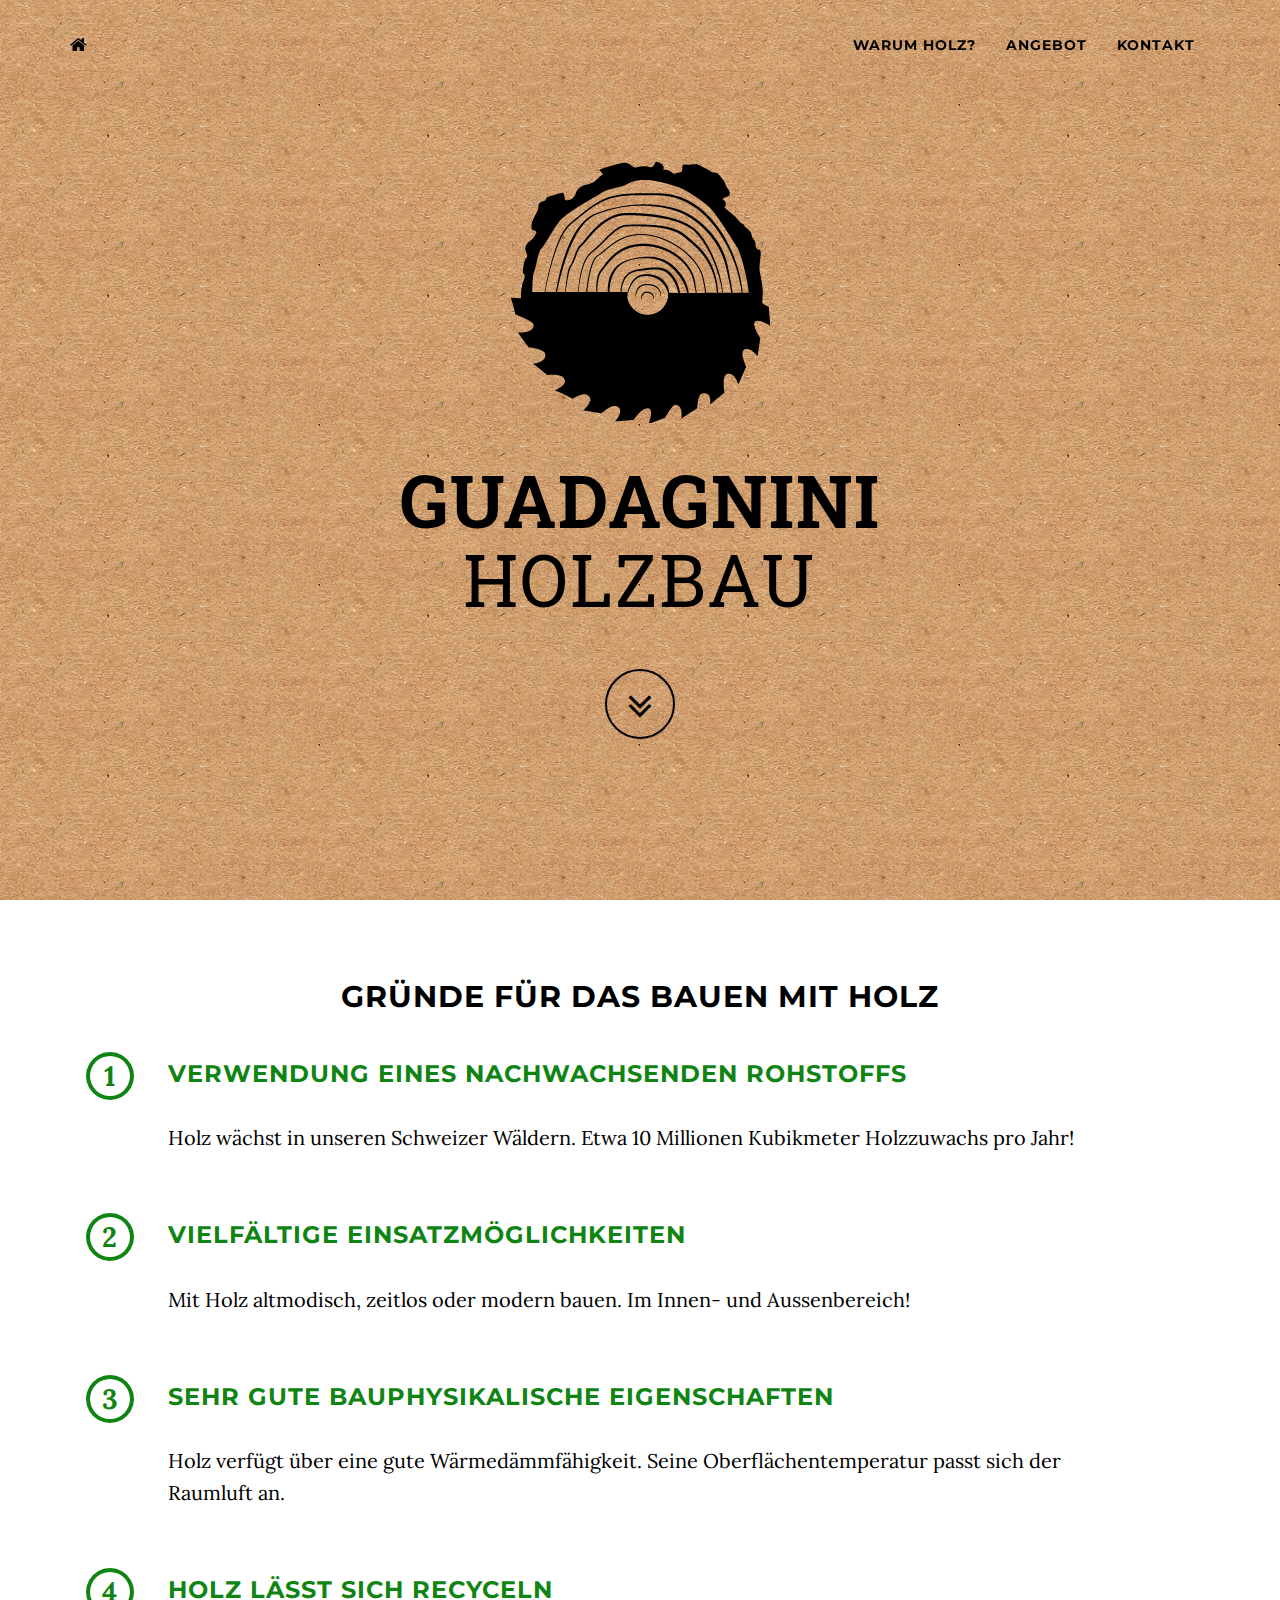
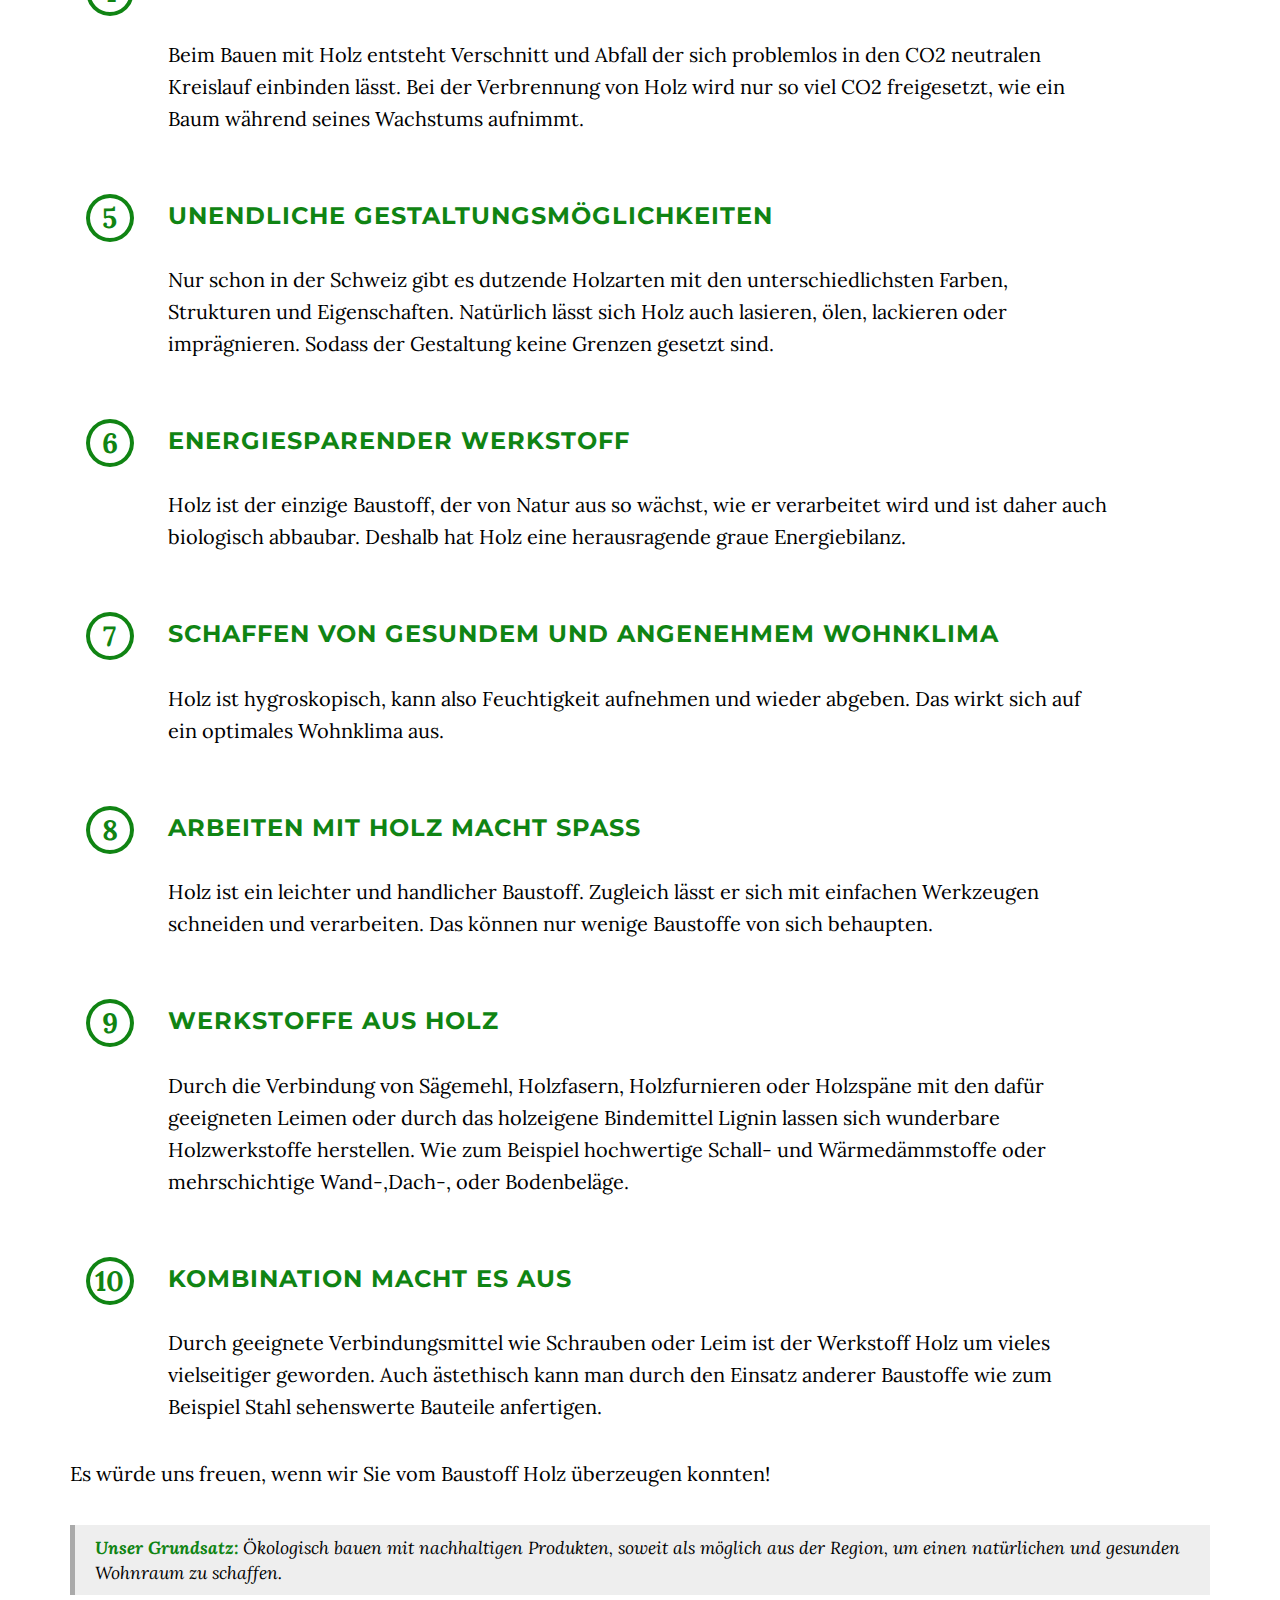
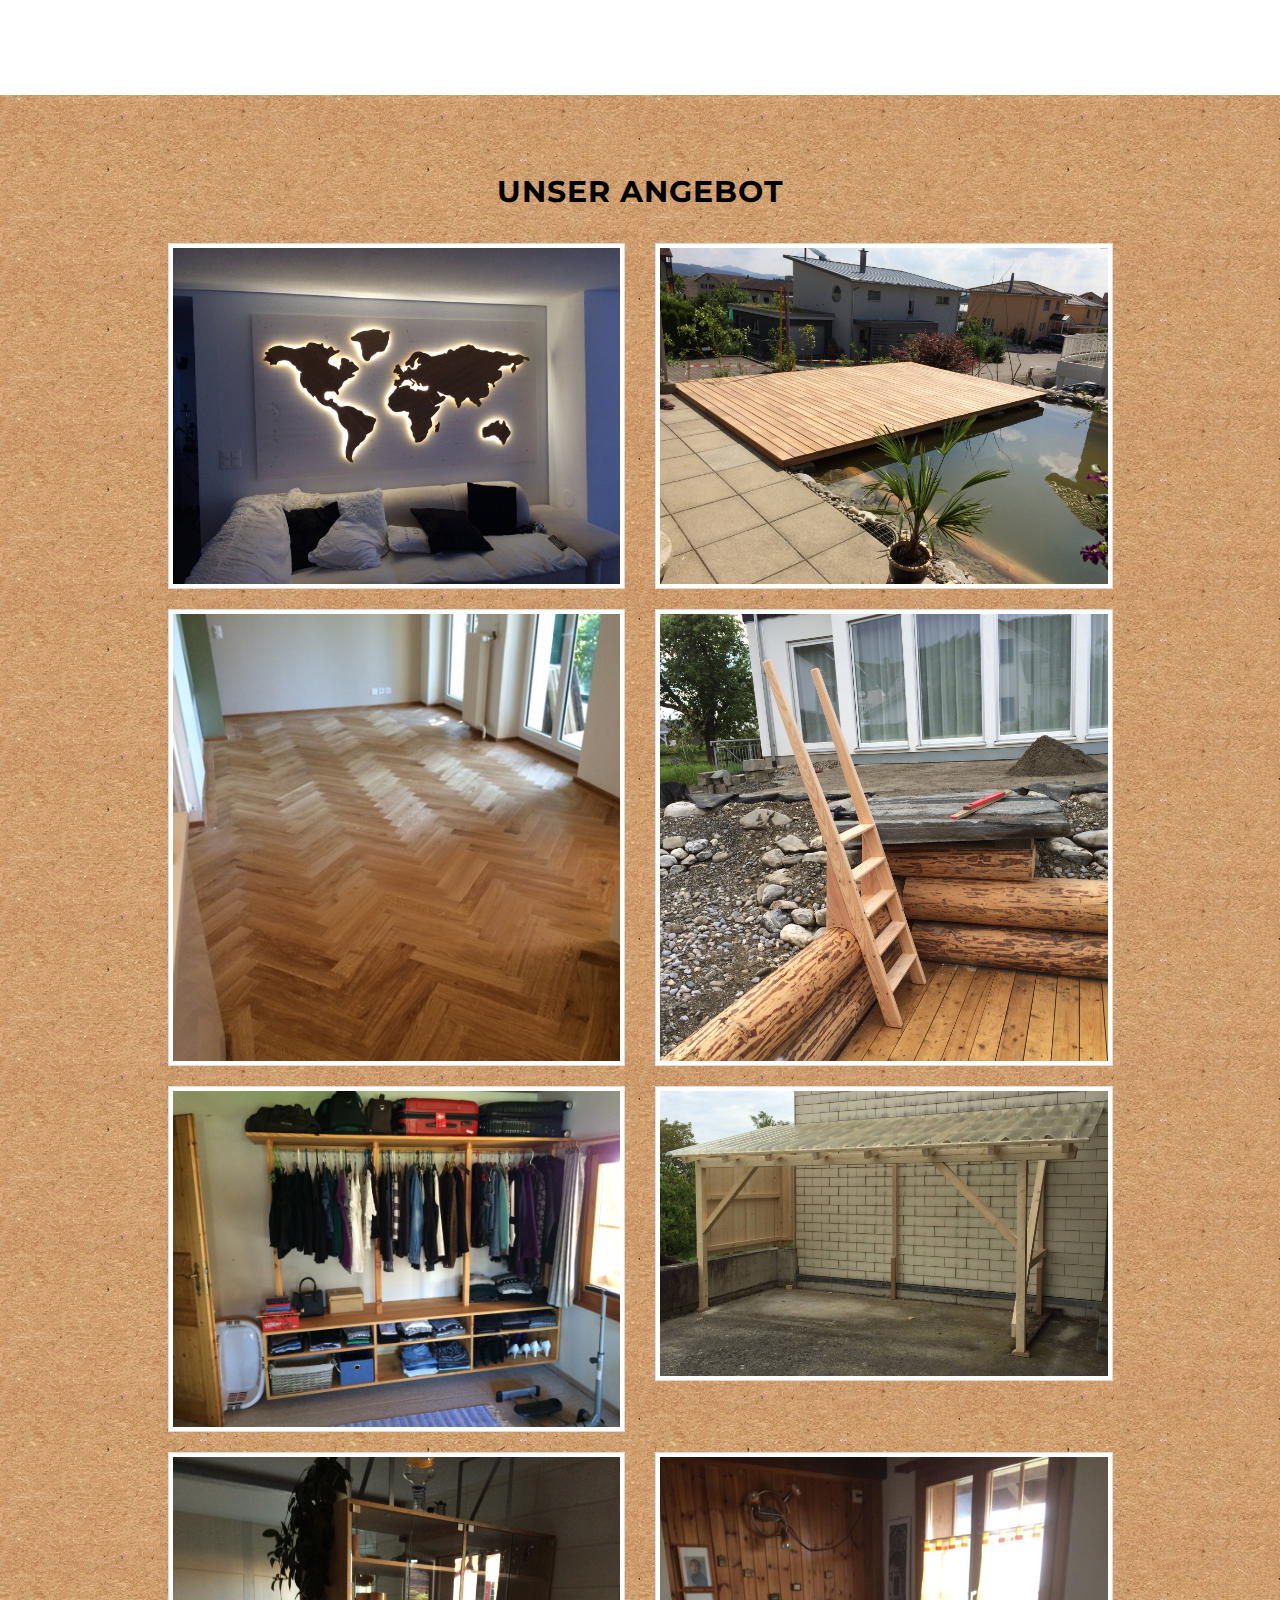
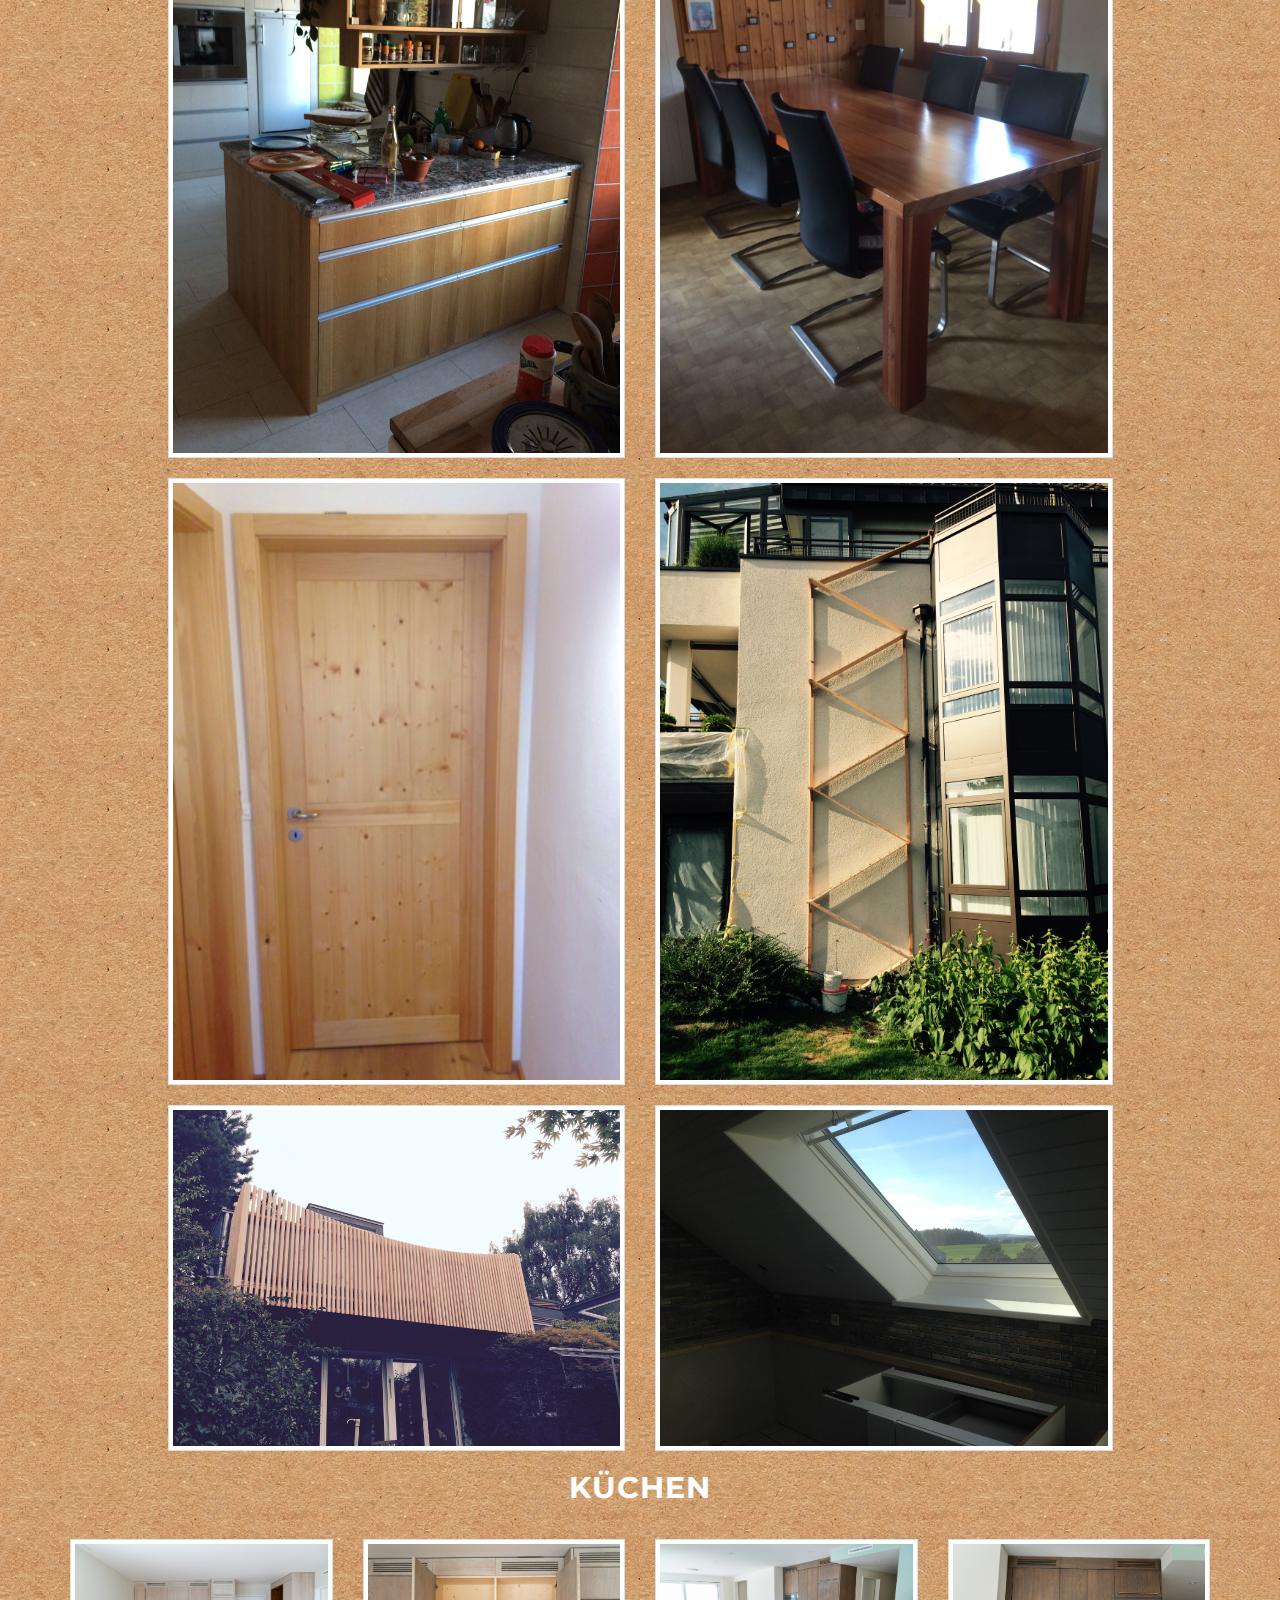
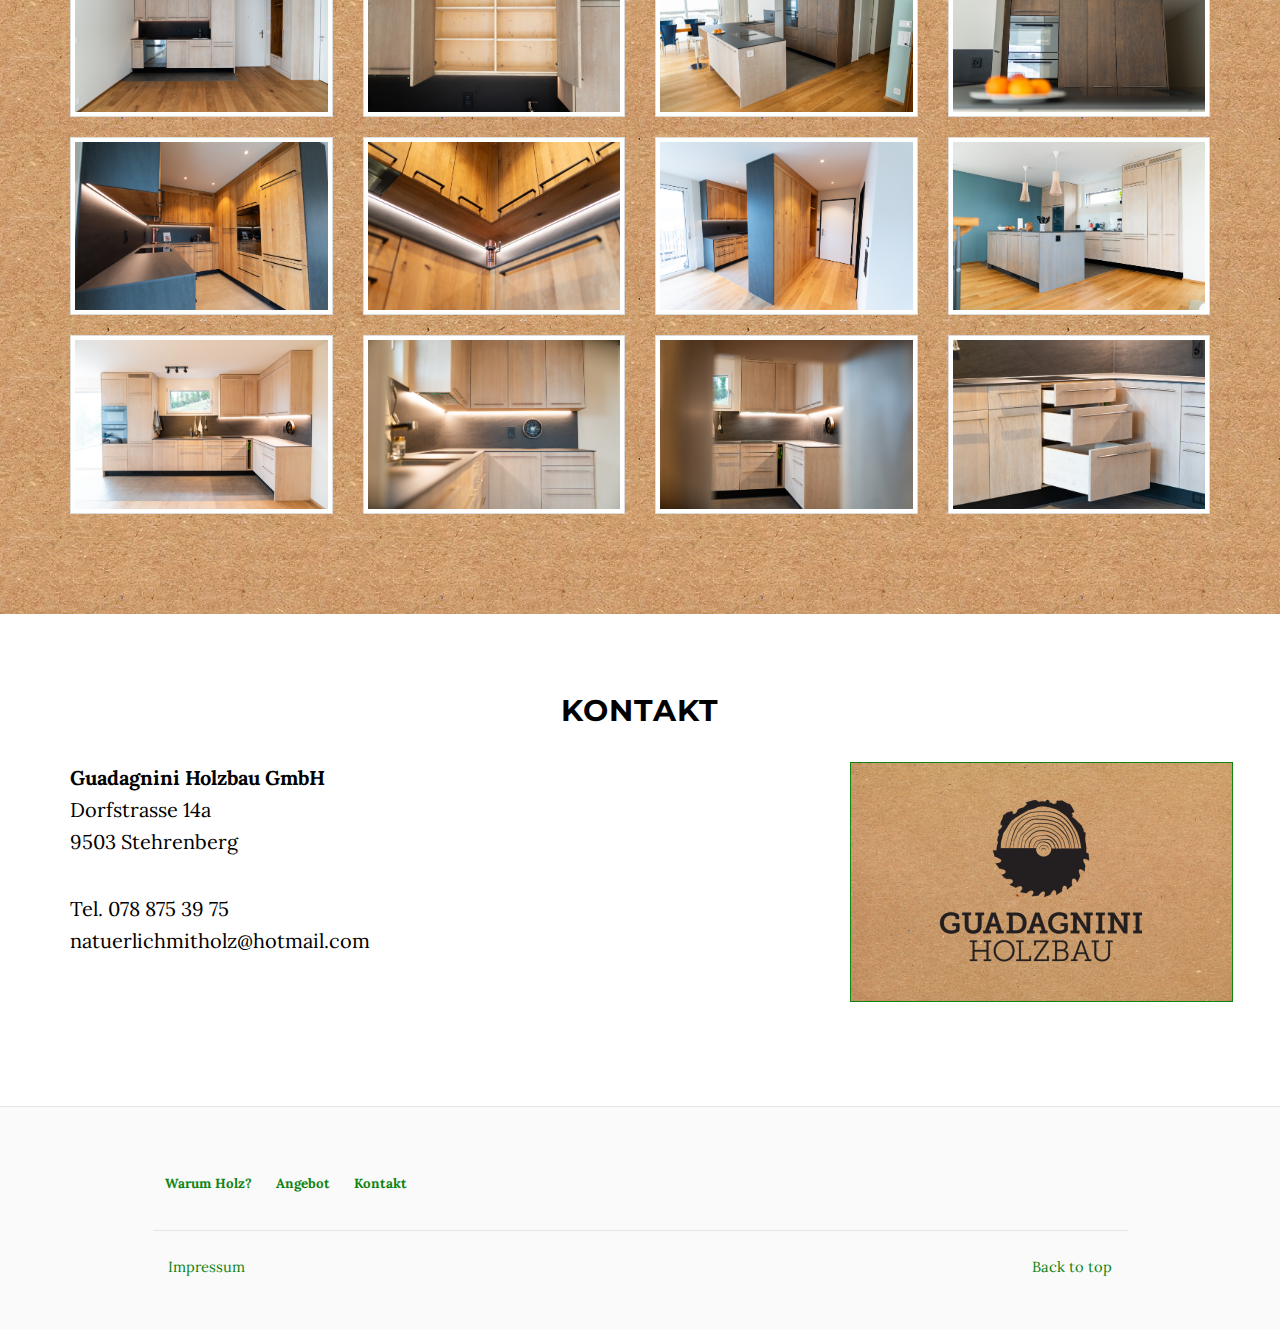
<file: index.html>
<!DOCTYPE html>
<html lang="de">

<head>

    <script src="js/jquery.js"></script>
    <script src="js/simple-lightbox.min.js"></script>
    <script src="js/simple-lightbox.jquery.min.js"></script>
    <link href="css/simple-lightbox.min.css" rel="stylesheet">

    <meta charset="utf-8">
    <meta name="viewport" content="width=device-width,initial-scale=1.0">
    <meta name="hostli-watchcat" content="ONLINE">

    <!-- Custom Fonts -->
    <link href="https://fonts.googleapis.com/css?family=Roboto+Slab:400,700" rel="stylesheet" type="text/css">
    <link href="https://fonts.googleapis.com/css?family=Lora:400,700,400italic,700italic" rel="stylesheet" type="text/css">
    <link href="https://fonts.googleapis.com/css?family=Montserrat:400,700" rel="stylesheet" type="text/css">

    <!-- Include CSS used by MarkdownBlog -->
    <meta charset="utf-8">
    <meta name="description" content="Guadagnini Holzbau GmbH - Ökologisches Bauen mit nachhaltigen Produkten aus der Region für einen gesunden Wohnraum">
    <meta name="robots" content="INDEX,FOLLOW">
    <meta name="viewport" content="width=device-width, initial-scale=1.0">
    <meta name="hostli-watchcat" content="ONLINE">
    <meta name="Content-Language" content="DE">
    <meta name="author" content="Guadagnini Holzbau GmbH">
    <meta name="copyright" content="Guadagnini Holzbau GmbH">
    <meta name="keywords" content="Guadagnini,Guadagnini Holzbau GmbH,ökologisch,Holzbau,Thurgau,natuerlichmitholz.ch">
    <title>Guadagnini Holzbau</title>
    <meta property="og:title" content="Guadagnini Holzbau">
    <meta property="og:description" content="Guadagnini Holzbau GmbH - Ökologisches Bauen mit nachhaltigen Produkten aus der Region für einen gesunden Wohnraum">
    <meta property="og:url" content="https://natuerlichmitholz.ch/">
    <meta property="og:image" content="content/img/business_card_1.png">
    <meta property="og:type" content="website">
    <link href="lib/prismjs/css/okaidia.css" rel="stylesheet" type="text/css">
    <link href="lib/bootstrap/css/bootstrap.min.css" rel="stylesheet" type="text/css">
    <link href="lib/wow/animate.css" rel="stylesheet" type="text/css">
    <link href="lib/font-awesome/css/font-awesome.min.css" rel="stylesheet" type="text/css">
    <link href="css/style.css" rel="stylesheet" type="text/css">
    <link href="css/philosophie.css" rel="stylesheet" type="text/css">
    <link href="css/angebot.css" rel="stylesheet" type="text/css">
    <link href="css/kontakt.css" rel="stylesheet" type="text/css">
    <link href="css/sitemap.css" rel="stylesheet" type="text/css">
    <link href="css/footer.css" rel="stylesheet" type="text/css">
    <script src="lib/bootstrap/js/bootstrap.min.js"></script>

    <link href="css/grayscale.css" rel="stylesheet">

    <!-- favicon -->
    <link rel="apple-touch-icon" sizes="57x57"
          href="content/favicon/apple-touch-icon-57x57.png">
    <link rel="apple-touch-icon" sizes="60x60"
          href="content/favicon/apple-touch-icon-60x60.png">
    <link rel="apple-touch-icon" sizes="72x72"
          href="content/favicon/apple-touch-icon-72x72.png">
    <link rel="apple-touch-icon" sizes="76x76"
          href="content/favicon/apple-touch-icon-76x76.png">
    <link rel="apple-touch-icon" sizes="114x114"
          href="content/favicon/apple-touch-icon-114x114.png">
    <link rel="apple-touch-icon" sizes="120x120"
          href="content/favicon/apple-touch-icon-120x120.png">
    <link rel="apple-touch-icon" sizes="144x144"
          href="content/favicon/apple-touch-icon-144x144.png">
    <link rel="apple-touch-icon" sizes="152x152"
          href="content/favicon/apple-touch-icon-152x152.png">
    <link rel="apple-touch-icon" sizes="180x180"
          href="content/favicon/apple-touch-icon-180x180.png">
    <link rel="icon" type="image/png"
          href="content/favicon/favicon-32x32.png" sizes="32x32">
    <link rel="icon" type="image/png"
          href="content/favicon/android-chrome-192x192.png"
          sizes="192x192">
    <link rel="icon" type="image/png"
          href="content/favicon/favicon-96x96.png" sizes="96x96">
    <link rel="icon" type="image/png"
          href="content/favicon/favicon-16x16.png" sizes="16x16">
    <link rel="manifest" href="content/favicon/manifest.json">
    <link rel="mask-icon" href="content/favicon/safari-pinned-tab.svg"
          color="#108413">
    <link rel="shortcut icon" href="content/favicon/favicon.ico">
    <meta name="msapplication-TileColor" content="#da532c">
    <meta name="msapplication-TileImage"
          content="content/favicon/mstile-144x144.png">
    <meta name="msapplication-config"
          content="content/favicon/browserconfig.xml">
    <meta name="theme-color" content="#108413">

    <!-- HTML5 Shim and Respond.js IE8 support of HTML5 elements and media queries -->
    <!-- WARNING: Respond.js doesn't work if you view the page via file:// -->
    <!--[if lt IE 9]>
    <script src="https://oss.maxcdn.com/libs/html5shiv/3.7.0/html5shiv.js"></script>
    <script src="https://oss.maxcdn.com/libs/respond.js/1.4.2/respond.min.js"></script>
    <![endif]-->

    <meta name="google-site-verification" content="Co9DcvHjGuF374f2VflExt7d2cBMt7SqMsiidBBvs7g" />

    <script>
        jQuery(document).ready(function ($) {
            $('.gallery-kuechen a').simpleLightbox({ /* options */ });
        });
    </script>
</head>

<body id="page-top" data-spy="scroll" data-target=".navbar-fixed-top">

<!-- Navigation -->
<nav class="navbar navbar-custom navbar-fixed-top" role="navigation">
    <div class="container">
        <div class="navbar-header">
            <button type="button" class="navbar-toggle" data-toggle="collapse" data-target=".navbar-main-collapse">
                Menu <i class="fa fa-bars"></i>
            </button>
            <a class="navbar-brand page-scroll" href="/"><i class="fa fa-home"></i></a>
        </div>

        <!-- Collect the nav links, forms, and other content for toggling -->
        <div class="collapse navbar-collapse navbar-right navbar-main-collapse">
            <ul class="nav navbar-nav">
                <li class="hidden">
                    <a href="#page-top"></a>
                </li>
                <li ><a class="page-scroll" href="#warum">Warum Holz?</a></li><li ><a class="page-scroll" href="#angebot">Angebot</a></li><li ><a class="page-scroll" href="#kontakt">Kontakt</a></li>            </ul>
        </div>
        <!-- /.navbar-collapse -->
    </div>
    <!-- /.container -->
</nav>

<!-- Intro Header -->
<header class="intro">
    <div class="intro-body">
        <div class="container">
            <div class="row">
                <div class="col-md-8 col-md-offset-2">
                </div>
            </div>
            <div class="row">
                <div class="col-md-8 col-md-offset-2">
                    <img class="bg-img" src="content/img/logo.png">
                    <h1 class="brand-heading">
                    <span style="font-weight: 700">Guadagnini</span><br/><span
                            style="font-weight: 400">Holzbau</span></h1>
                </div>
                <div class="col-md-8 col-md-offset-2">
                    <a href="#warum" class="btn btn-circle page-scroll">
                        <i class="fa fa-angle-double-down animated"></i>
                    </a>
                </div>
            </div>
        </div>
    </div>
</header>
<section id="warum"><div class="onepager-item"><div class="container"><div class="row">
    <div class="col-md-12">
        <h2 class="text-center">Gründe für das Bauen mit Holz</h2>
    </div>
</div>


<div class="row">
    <div class="col-xs-12">
        <div class="row">
            <div class="hidden-xs col-xs-2 col-sm-1 text-right">
                <span class="fa-stack fa-2x">
                  <i class="fa fa-circle-thin fa-stack-2x"></i>
                  <strong class="fa-stack-1x">1</strong>
                </span>
            </div>
            <div class="col-xs-10 col-sm-11">
                <h3 class="reason-head"><strong >Verwendung eines nachwachsenden Roh&shy;stoffs</strong></h3>
            </div>
        </div>
        <div class="row">
            <div class="col-sm-offset-1 col-sm-10 col-xs-12">
                <p>Holz wächst in unseren Schweizer Wäldern. Etwa 10 Millionen Kubikmeter Holzzuwachs pro Jahr!</p>
            </div>
        </div>
    </div>
</div>
​
<div class="row">
    <div class="col-xs-12">
        <div class="row">
            <div class="hidden-xs col-xs-2 col-sm-1 text-right">
                <span class="fa-stack fa-2x">
                  <i class="fa fa-circle-thin fa-stack-2x"></i>
                  <strong class="fa-stack-1x">2</strong>
                </span>
            </div>
            <div class="col-xs-10 col-sm-11">
                <h3 class="reason-head"><strong >Vielfältige Einsatz&shy;möglichkeiten</strong></h3>
            </div>
        </div>
        <div class="row">
            <div class="col-sm-offset-1 col-sm-10 col-xs-12">
                <p>Mit Holz altmodisch, zeitlos oder modern bauen. Im Innen- und Aussenbereich!</p>
            </div>
        </div>
    </div>
</div>
​
<div class="row">
    <div class="col-xs-12">
        <div class="row">
            <div class="hidden-xs col-xs-2 col-sm-1 text-right">
                <span class="fa-stack fa-2x">
                  <i class="fa fa-circle-thin fa-stack-2x"></i>
                  <strong class="fa-stack-1x">3</strong>
                </span>
            </div>
            <div class="col-xs-10 col-sm-11">
                <h3 class="reason-head"><strong >Sehr gute Bau&shy;physikali&shy;sche Eigen&shy;schaften</strong></h3>
            </div>
        </div>
        <div class="row">
                <div class="col-sm-offset-1 col-sm-10 col-xs-12">
                <p>Holz verfügt über eine gute Wärmedämmfähigkeit. Seine Oberflächentemperatur passt sich der Raumluft an.</p>
            </div>
        </div>
    </div>
</div>
​
<div class="row">
    <div class="col-xs-12">
        <div class="row">
            <div class="hidden-xs col-xs-2 col-sm-1 text-right">
                <span class="fa-stack fa-2x">
                  <i class="fa fa-circle-thin fa-stack-2x"></i>
                  <strong class="fa-stack-1x">4</strong>
                </span>
            </div>
            <div class="col-xs-10 col-sm-11">
                <h3 class="reason-head"><strong >Holz lässt sich recyceln</strong></h3>
            </div>
        </div>
        <div class="row">
                <div class="col-sm-offset-1 col-sm-10 col-xs-12">
                <p>Beim Bauen mit Holz entsteht Verschnitt und Abfall der sich problemlos in den CO2 neutralen Kreislauf einbinden lässt. Bei der Verbrennung von Holz wird nur so viel CO2 freigesetzt, wie ein Baum während seines Wachstums aufnimmt.</p>
            </div>
        </div>
    </div>
</div>
​
<div class="row">
    <div class="col-xs-12">
        <div class="row">
            <div class="hidden-xs col-xs-2 col-sm-1 text-right">
                <span class="fa-stack fa-2x">
                  <i class="fa fa-circle-thin fa-stack-2x"></i>
                  <strong class="fa-stack-1x">5</strong>
                </span>
            </div>
            <div class="col-xs-10 col-sm-11">
                <h3 class="reason-head"><strong >Unendliche Gestaltungs&shy;möglichkei&shy;ten</strong></h3>
            </div>
        </div>
        <div class="row">
                <div class="col-sm-offset-1 col-sm-10 col-xs-12">
                <p>Nur schon in der Schweiz gibt es dutzende Holzarten mit den unterschiedlichsten Farben, Strukturen und Eigenschaften. Natürlich lässt sich Holz auch lasieren, ölen, lackieren oder imprägnieren. Sodass der Gestaltung keine Grenzen gesetzt sind.</p>
            </div>
        </div>
    </div>
</div>
​
<div class="row">
    <div class="col-xs-12">
        <div class="row">
            <div class="hidden-xs col-xs-2 col-sm-1 text-right">
                <span class="fa-stack fa-2x">
                  <i class="fa fa-circle-thin fa-stack-2x"></i>
                  <strong class="fa-stack-1x">6</strong>
                </span>
            </div>
            <div class="col-xs-10 col-sm-11">
                <h3 class="reason-head"><strong >Energie&shy;sparender Werkstoff</strong></h3>
            </div>
        </div>
        <div class="row">
                <div class="col-sm-offset-1 col-sm-10 col-xs-12">
                <p>Holz ist der einzige Baustoff, der von Natur aus so wächst, wie er verarbeitet wird und ist daher auch biologisch abbaubar. Deshalb hat Holz eine herausragende graue Energiebilanz.</p>
            </div>
        </div>
    </div>
</div>
​
<div class="row">
    <div class="col-xs-12">
        <div class="row">
            <div class="hidden-xs col-xs-2 col-sm-1 text-right">
                <span class="fa-stack fa-2x">
                  <i class="fa fa-circle-thin fa-stack-2x"></i>
                  <strong class="fa-stack-1x">7</strong>
                </span>
            </div>
            <div class="col-xs-10 col-sm-11">
                <h3 class="reason-head"><strong >Schaffen von gesundem und angenehmem Wohn&shy;klima</strong></h3>
            </div>
        </div>
        <div class="row">
                <div class="col-sm-offset-1 col-sm-10 col-xs-12">
                <p>Holz ist hygroskopisch, kann also Feuchtigkeit aufnehmen und wieder abgeben. Das wirkt sich auf ein optimales Wohnklima aus.</p>
            </div>
        </div>
    </div>
</div>
​
<div class="row">
    <div class="col-xs-12">
        <div class="row">
            <div class="hidden-xs col-xs-2 col-sm-1 text-right">
                <span class="fa-stack fa-2x">
                  <i class="fa fa-circle-thin fa-stack-2x"></i>
                  <strong class="fa-stack-1x">8</strong>
                </span>
            </div>
            <div class="col-xs-10 col-sm-11">
                <h3 class="reason-head"><strong >Arbeiten mit Holz macht Spass</strong></h3>
            </div>
        </div>
        <div class="row">
                <div class="col-sm-offset-1 col-sm-10 col-xs-12">
                <p>Holz ist ein leichter und handlicher Baustoff. Zugleich lässt er sich mit einfachen Werkzeugen schneiden und verarbeiten. Das können nur wenige Baustoffe von sich behaupten.</p>
            </div>
        </div>
    </div>
</div>
​
<div class="row">
    <div class="col-xs-12">
        <div class="row">
            <div class="hidden-xs col-xs-2 col-sm-1 text-right">
                <span class="fa-stack fa-2x">
                  <i class="fa fa-circle-thin fa-stack-2x"></i>
                  <strong class="fa-stack-1x">9</strong>
                </span>
            </div>
            <div class="col-xs-10 col-sm-11">
                <h3 class="reason-head"><strong >Werkstoffe aus Holz</strong></h3>
            </div>
        </div>
        <div class="row">
                <div class="col-sm-offset-1 col-sm-10 col-xs-12">
                <p>Durch die Verbindung von Sägemehl, Holzfasern, Holzfurnieren oder Holzspäne mit den dafür geeigneten Leimen oder durch das holzeigene Bindemittel Lignin lassen sich wunderbare Holzwerkstoffe herstellen. Wie zum Beispiel hochwertige Schall- und Wärmedämmstoffe oder mehrschichtige Wand-,Dach-, oder Bodenbeläge.</p>
            </div>
        </div>
    </div>
</div>
​
<div class="row">
    <div class="col-xs-12">
        <div class="row">
            <div class="hidden-xs col-xs-2 col-sm-1 text-right">
                <span class="fa-stack fa-2x">
                  <i class="fa fa-circle-thin fa-stack-2x"></i>
                  <strong class="fa-stack-1x">10</strong>
                </span>
            </div>
            <div class="col-xs-10 col-sm-11">
                <h3 class="reason-head"><strong>Kombination macht es aus</strong></h3>
            </div>
        </div>
        <div class="row">
                <div class="col-sm-offset-1 col-sm-10 col-xs-12">
                <p>Durch geeignete Verbindungsmittel wie Schrauben oder Leim ist der Werkstoff Holz um vieles vielseitiger geworden. Auch ästethisch kann man durch den Einsatz anderer Baustoffe wie zum Beispiel Stahl sehenswerte Bauteile anfertigen.</p>
            </div>
        </div>
    </div>
</div>

<div class="row">
    <div class="col-xs-12">
        <p> Es würde uns freuen, wenn wir Sie vom Baustoff Holz überzeugen konnten! </p>
    </div>
</div>
<div class="row">
    <div class="col-xs-12">
        <blockquote><strong>Unser Grundsatz:</strong> Ökologisch bauen mit nachhaltigen Produkten, soweit als möglich aus der Region, um einen natürlichen und gesunden Wohnraum zu schaffen.</blockquote>
    </div>
</div>
</div></div></section><section id="angebot"><div class="onepager-item"><div class="container"><div class="row">
  <h2 class="text-center" >Unser Angebot</h2>

  <div class="col-md-offset-1 col-md-10 col-xs-12">
    <div class="row">

      <h3 class="portfolio-header hidden-md hidden-lg ">
        Kreatives aus Holz
      </h3>

      <div class="col-md-offset-0 col-md-6 col-xs-10 col-xs-offset-1">
        <div class="portfolio-box">

          <div class="img-resize">
            <img style="width: 100%" class="thumbnail" alt="Kreatives aus Holz" title="Kreatives aus Holz" src="content/img/angebot/kreatives_aus_holz.jpg">
          </div>
          <div class="portfolio-box-caption">
            <div class="portfolio-box-caption-content">
              Kreatives aus Holz
            </div>
          </div>
        </div>
      </div>

      <h3 class="portfolio-header hidden-md hidden-lg ">
        Terrassen
      </h3>

      <div class="col-md-offset-0 col-md-6 col-xs-10 col-xs-offset-1">
        <div class="portfolio-box">

          <div class="img-resize">
            <img style="width: 100%" class="thumbnail" alt="Terrassen" title="Terrassen" src="content/img/angebot/terrasse.jpg">
          </div>
          <div class="portfolio-box-caption">
            <div class="portfolio-box-caption-content">
              Terrassen
            </div>
          </div>
        </div>
      </div>
    </div>
    <div class="row">


      <h3 class="portfolio-header hidden-md hidden-lg ">
        Decken, Böden, Wände
      </h3>

      <div class="col-md-offset-0 col-md-6 col-xs-10 col-xs-offset-1">
        <div class="portfolio-box">
          <div class="img-resize">
            <img style="width: 100%" class="thumbnail" alt="Decken, Böden, Wände" title="Decken, Böden, Wände" src="content/img/angebot/decken_boeden_waende_2.jpg">
          </div>
          <div class="portfolio-box-caption">
            <div class="portfolio-box-caption-content">
              Decken, Böden, Wände
            </div>
          </div>
        </div>
      </div>

      <h3 class="portfolio-header hidden-md hidden-lg ">
        Treppen, Leitern
      </h3>

      <div class=" col-md-offset-0 col-md-6 col-xs-10 col-xs-offset-1">
        <div class="portfolio-box">
          <div class="img-resize">
            <img style="width: 100%" class="thumbnail" alt="Treppen, Leitern" title="Treppen, Leitern" src="content/img/angebot/treppen_leitern.jpg">
          </div>
          <div class="portfolio-box-caption">
            <div class="portfolio-box-caption-content">
              Treppen, Leitern
            </div>
          </div>
        </div>
      </div>


    </div>
    <div class="row">


      <h3 class="portfolio-header hidden-md hidden-lg ">
        Möbel, Schränke
      </h3>

      <div class="col-md-offset-0 col-md-6 col-xs-10 col-xs-offset-1">
        <div class="portfolio-box">

          <div class="img-resize">
            <img style="width: 100%" class="thumbnail" alt="Möbel, Schränke" title="Möbel, Schränke" src="content/img/angebot/moebel_schraenke.jpg">
          </div>
          <div class="portfolio-box-caption">
            <div class="portfolio-box-caption-content">
              Möbel, Schränke
            </div>
          </div>
        </div>
      </div>

      <h3 class="portfolio-header hidden-md hidden-lg ">
        Holzbau
      </h3>

      <div class="col-md-offset-0 col-md-6 col-xs-10 col-xs-offset-1">
        <div class="portfolio-box">

          <div class="img-resize">
            <img style="width: 100%" class="thumbnail" alt="Holzbau" title="Holzbau" src="content/img/angebot/neubau_renovationen_mit_holz.jpg">
          </div>
          <div class="portfolio-box-caption">
            <div class="portfolio-box-caption-content">
              Holzbau
            </div>
          </div>
        </div>
      </div>
    </div>

    <div class="row">

      <h3 class="portfolio-header hidden-md hidden-lg ">
        Küchenbau
      </h3>

      <div class="col-md-offset-0 col-md-6 col-xs-10 col-xs-offset-1">
        <div class="portfolio-box">

          <div class="img-resize">
            <img style="width: 100%" class="thumbnail" alt="Küchenbau" title="Küchenbau" src="content/img/angebot/kuechenbau.jpg">
          </div>
          <div class="portfolio-box-caption">
            <div class="portfolio-box-caption-content">
              Küchenbau
            </div>
          </div>
        </div>
      </div>

      <h3 class="portfolio-header hidden-md hidden-lg ">
        Tische
      </h3>

      <div class=" col-md-offset-0 col-md-6 col-xs-10 col-xs-offset-1">
        <div class="portfolio-box">
          <div class="img-resize">
            <img style="width: 100%" class="thumbnail" alt="Tische" title="Tische" src="content/img/angebot/tische.jpg">
          </div>
          <div class="portfolio-box-caption">
            <div class="portfolio-box-caption-content">
              Tische
            </div>
          </div>
        </div>
      </div>

    </div>

    <div class="row">

      <h3 class="portfolio-header hidden-md hidden-lg ">
        Türen, Tore
      </h3>

      <div class="col-md-offset-0 col-md-6 col-xs-10 col-xs-offset-1">
        <div class="portfolio-box">

          <div class="img-resize">
            <img style="width: 100%" class="thumbnail" alt="Türen, Tore" title="Türen, Tore" src="content/img/angebot/tueren_tore.jpg">
          </div>
          <div class="portfolio-box-caption">
            <div class="portfolio-box-caption-content">
              Türen, Tore
            </div>
          </div>
        </div>
      </div>

      <h3 class="portfolio-header hidden-md hidden-lg ">
        Katzenleiter
      </h3>

      <div class=" col-md-offset-0 col-md-6 col-xs-10 col-xs-offset-1">
        <div class="portfolio-box">
          <div class="img-resize">
            <img style="width: 100%" class="thumbnail" alt="Katzenleiter" title="Katzenleiter" src="content/img/angebot/katzenleiter.jpg">
          </div>
          <div class="portfolio-box-caption">
            <div class="portfolio-box-caption-content">
              Katzenleiter
            </div>
          </div>
        </div>
      </div>

    </div>

    <div class="row">

      <h3 class="portfolio-header hidden-md hidden-lg ">
        Balkon
      </h3>

      <div class="col-md-offset-0 col-md-6 col-xs-10 col-xs-offset-1">
        <div class="portfolio-box">

          <div class="img-resize">
            <img style="width: 100%" class="thumbnail" alt="Balkon" title="Balkon" src="content/img/angebot/balkon.jpg">
          </div>
          <div class="portfolio-box-caption">
            <div class="portfolio-box-caption-content">
              Balkon
            </div>
          </div>
        </div>
      </div>

      <h3 class="portfolio-header hidden-md hidden-lg ">
        Fenster, Gauben
      </h3>

      <div class="col-md-offset-0 col-md-6 col-xs-10 col-xs-offset-1">
        <div class="portfolio-box">

          <div class="img-resize">
            <img style="width: 100%" class="thumbnail" alt="Fenster, Gauben" title="Fenster, Gauben" src="content/img/angebot/fenster_gauben.jpg">
          </div>
          <div class="portfolio-box-caption">
            <div class="portfolio-box-caption-content">
              Fenster, Gauben
            </div>
          </div>
        </div>
      </div>

    </div>

  </div>
</div>
            <h2 class="text-center portfolio-header">Küchen</h2>
            <div class="row">
                <div class="gallery-kuechen">
                    <div class="col-md-3 col-xs-6"><a href="content/img/kuechen/kueche-a.jpg"><img class="thumbnail" src="content/img/kuechen/kueche-a.jpg" alt="" title="" style="width:100%"/></a></div>
                    <div class="col-md-3 col-xs-6"><a href="content/img/kuechen/kueche-b.jpg"><img class="thumbnail" src="content/img/kuechen/kueche-b.jpg" alt="" title="" style="width:100%"/></a></div>
                    <div class="col-md-3 col-xs-6"><a href="content/img/kuechen/kueche-d.jpg"><img class="thumbnail" src="content/img/kuechen/kueche-d.jpg" alt="" title="" style="width:100%"/></a></div>
                    <div class="col-md-3 col-xs-6"><a href="content/img/kuechen/kueche-e.jpg"><img class="thumbnail" src="content/img/kuechen/kueche-e.jpg" alt="" title="" style="width:100%"/></a></div>
                    <div class="col-md-3 col-xs-6"><a href="content/img/kuechen/kueche-g.jpg"><img class="thumbnail" src="content/img/kuechen/kueche-g.jpg" alt="" title="" style="width:100%"/></a></div>
                    <div class="col-md-3 col-xs-6"><a href="content/img/kuechen/kueche-h.jpg"><img class="thumbnail" src="content/img/kuechen/kueche-h.jpg" alt="" title="" style="width:100%"/></a></div>
                    <div class="col-md-3 col-xs-6"><a href="content/img/kuechen/kueche-i.jpg"><img class="thumbnail" src="content/img/kuechen/kueche-i.jpg" alt="" title="" style="width:100%"/></a></div>
                    <div class="col-md-3 col-xs-6"><a href="content/img/kuechen/kueche-j.jpg"><img class="thumbnail" src="content/img/kuechen/kueche-j.jpg" alt="" title="" style="width:100%"/></a></div>
                    <div class="col-md-3 col-xs-6"><a href="content/img/kuechen/kueche-k.jpg"><img class="thumbnail" src="content/img/kuechen/kueche-k.jpg" alt="" title="" style="width:100%"/></a></div>
                    <div class="col-md-3 col-xs-6"><a href="content/img/kuechen/kueche-l.jpg"><img class="thumbnail" src="content/img/kuechen/kueche-l.jpg" alt="" title="" style="width:100%"/></a></div>
                    <div class="col-md-3 col-xs-6"><a href="content/img/kuechen/kueche1.jpg"><img class="thumbnail" src="content/img/kuechen/kueche1.jpg" alt="" title="" style="width:100%"/></a></div>
                    <div class="col-md-3 col-xs-6"><a href="content/img/kuechen/kueche2.jpg"><img class="thumbnail" src="content/img/kuechen/kueche2.jpg" alt="" title="" style="width:100%"/></a></div>
                </div>
            </div>
        </div>
    </div>
</section>

<section id="kontakt"><div class="onepager-item"><div class="container"><div class="row">
    <h2 class="text-center" >Kontakt</h2>
    <div class="col-sm-offset-1 col-sm-6 col-md-offset-0 col-md-4 ">
        <p>
            <b>Guadagnini Holzbau GmbH</b><br>
            Dorfstrasse 14a<br>
            9503 Stehrenberg<br>
        </p>
        <p>
            Tel. 078 875 39 75 <br>
           <span class="minerva">YW5naHJleXZwdXp2Z3VieW1AdWJnem52eS5wYno=</span>
           <br>
        </p>
    </div>
    <div class="col-sm-4 col-md-offset-4 col-md-4 hidden-xs ">
<!--
      <img class="business-card" src="content/img/business_card_1.png">
-->
      <a href="#Kontakt" class="business-card"  ></a>
    </div>
</div>



</div></div></section>
<!--
<section id="about" class="container content-section text-center">About Section -->

<!-- Footer -->
<footer>
    <div class="container">
        <div class="row">
            <div class="col-xs-offset-1 col-xs-10">
                <div class="row sitemap"><div class="sitemap-inner col-md-12"><div class="row"><ul class = "sitemap-top-level"><li><p><a class="page-scroll" href="#warum">Warum Holz?</a></p></li><li><p><a class="page-scroll" href="#angebot">Angebot</a></p></li><li><p><a class="page-scroll" href="#kontakt">Kontakt</a></p></li></ul></div></div></div><div class="footer-inner row"><div class="col-md-8"><p><a href="impressum.html">Impressum</a></p></div><div class="col-md-4"><p class="pull-right"><a href="#" class="page-scroll">Back to top</a></p></div></div><div class="row"><div class="col-md-8 col-md-offset-2"></div></div>            </div>
        </div>
    </div>
</footer>

<!-- Include JavaScript used by MarkdownBlog -->
<!-- Le javascript --><script src="lib/prismjs/js/prism.js"></script><script src="lib/wow/wow.min.js"></script><script src="js//mdblog.js"></script><script src="js/minerva.js"></script>

<script src="content/templates/js/jquery.easing.min.js"></script>

<!-- Theme JavaScript -->
<script src="content/templates/js/grayscale.js"></script>

</body>
</html>
</file>
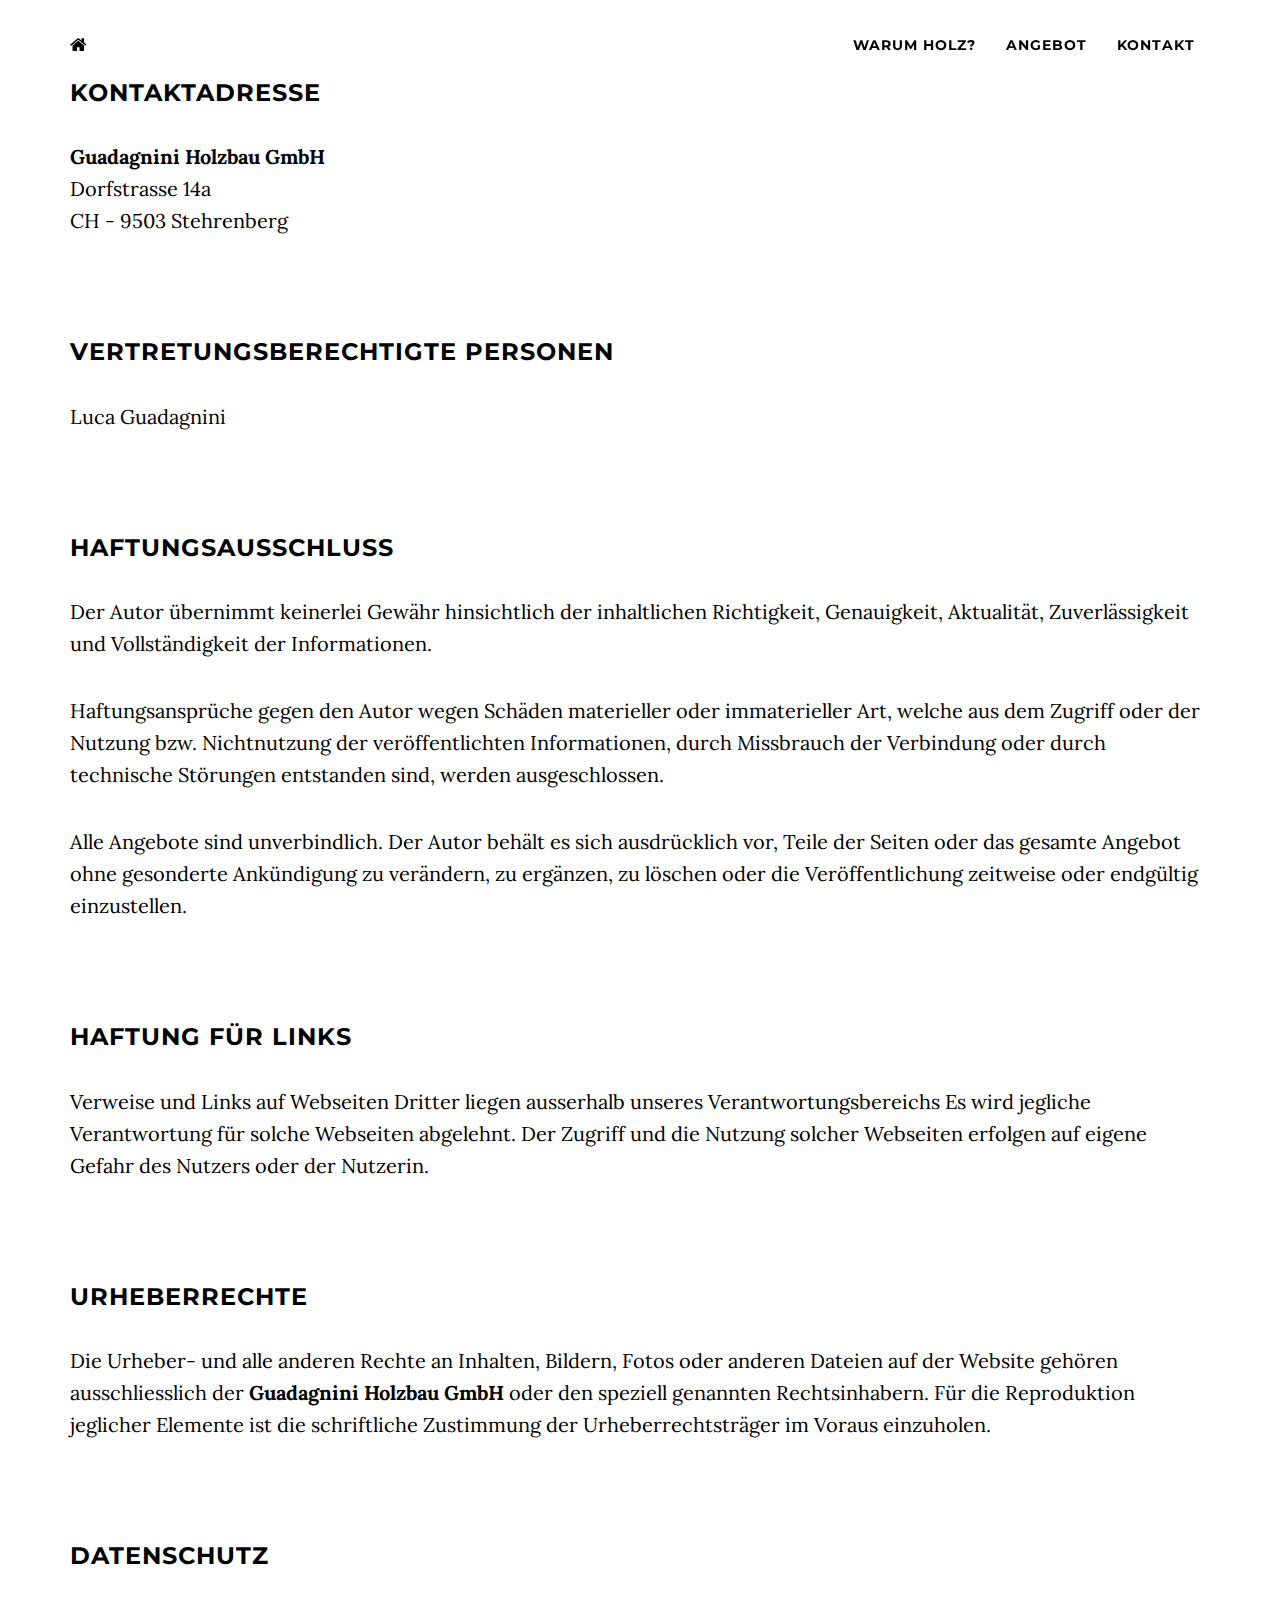
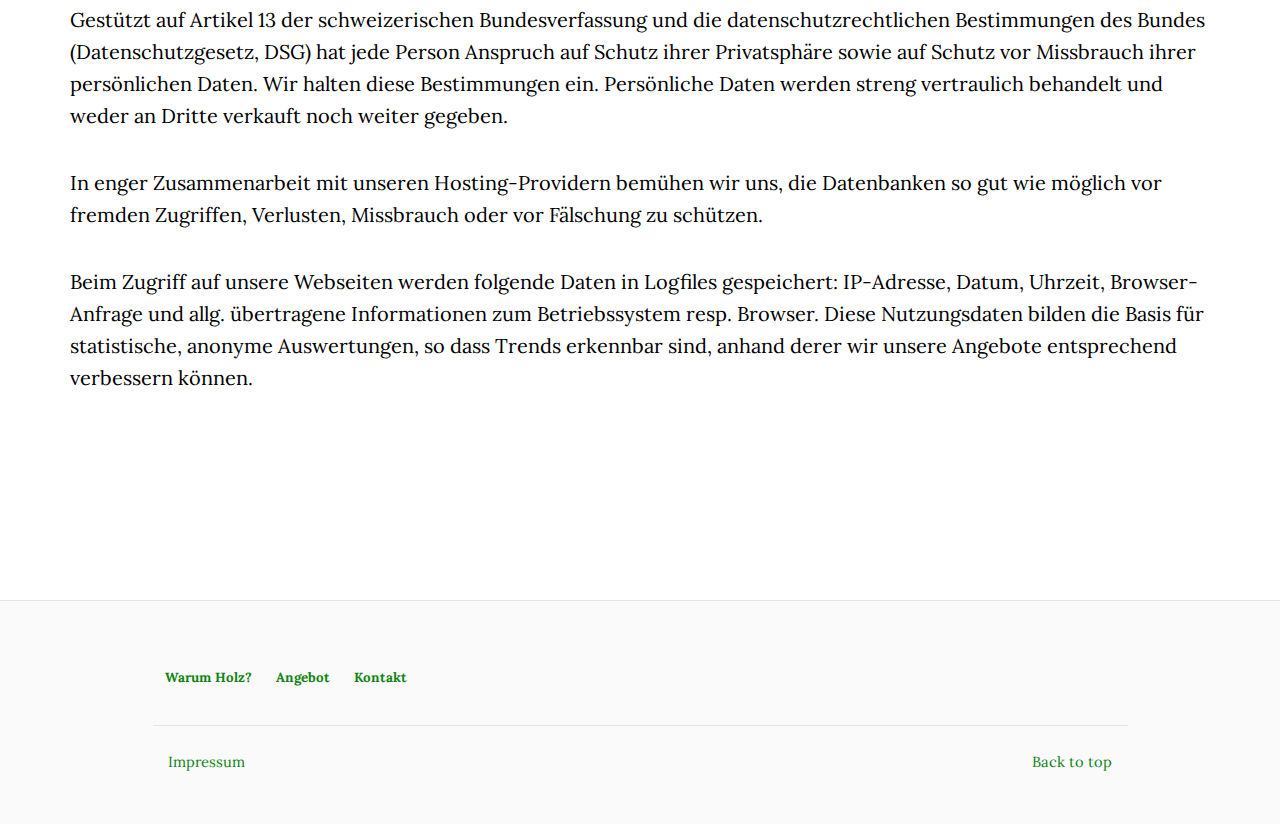
<file: impressum.html>
<!DOCTYPE html>
<html lang="de">

<head>

    <meta charset="utf-8">
    <meta name="viewport" content="width=device-width,initial-scale=1.0">
    <meta name="hostli-watchcat" content="ONLINE">

    <!-- Custom Fonts -->
    <link href="https://fonts.googleapis.com/css?family=Roboto+Slab:400,700" rel="stylesheet" type="text/css"> 
    <link href="https://fonts.googleapis.com/css?family=Lora:400,700,400italic,700italic" rel="stylesheet" type="text/css">
    <link href="https://fonts.googleapis.com/css?family=Montserrat:400,700" rel="stylesheet" type="text/css">

    <!-- Include CSS used by MarkdownBlog -->
    <meta charset="utf-8"><meta name="description" content="Guadagnini Holzbau GmbH - Ökologisches Bauen mit nachhaltigen Produkten aus der Region für einen gesunden Wohnraum"><meta name="robots" content="INDEX,FOLLOW"><meta name="viewport" content="width=device-width, initial-scale=1.0"><meta name="hostli-watchcat" content="ONLINE"><meta name="Content-Language" content="DE"><meta name="author" content="Guadagnini Holzbau GmbH"><meta name="copyright" content="Guadagnini Holzbau GmbH"><meta name="keywords" content="Guadagnini,Guadagnini Holzbau GmbH,ökologisch,Holzbau,Thurgau,natuerlichmitholz.ch"><title>Guadagnini Holzbau</title><meta property="og:title" content="Guadagnini Holzbau"><meta property="og:description" content="Guadagnini Holzbau GmbH - Ökologisches Bauen mit nachhaltigen Produkten aus der Region für einen gesunden Wohnraum"><meta property="og:url" content="https://natuerlichmitholz.ch/raw/impressum.html"><meta property="og:image" content="content/img/business_card_1.png"><meta property="og:type" content="website"><link href="lib/prismjs/css/okaidia.css" rel="stylesheet" type="text/css"><link href="lib/bootstrap/css/bootstrap.min.css" rel="stylesheet" type="text/css"><link href="lib/wow/animate.css" rel="stylesheet" type="text/css"><link href="lib/font-awesome/css/font-awesome.min.css" rel="stylesheet" type="text/css"><link href="css/style.css" rel="stylesheet" type="text/css"><link href="css/sitemap.css" rel="stylesheet" type="text/css"><link href="css/footer.css" rel="stylesheet" type="text/css"><script src="lib/jquery/js/jquery.min.js"></script><script src="lib/bootstrap/js/bootstrap.min.js"></script>    <!-- Custom CSS -->
    <link href="css/grayscale.css" rel="stylesheet">

    <!-- favicon -->
    <link rel="apple-touch-icon" sizes="57x57"
          href="content/favicon/apple-touch-icon-57x57.png">
    <link rel="apple-touch-icon" sizes="60x60"
          href="content/favicon/apple-touch-icon-60x60.png">
    <link rel="apple-touch-icon" sizes="72x72"
          href="content/favicon/apple-touch-icon-72x72.png">
    <link rel="apple-touch-icon" sizes="76x76"
          href="content/favicon/apple-touch-icon-76x76.png">
    <link rel="apple-touch-icon" sizes="114x114"
          href="content/favicon/apple-touch-icon-114x114.png">
    <link rel="apple-touch-icon" sizes="120x120"
          href="content/favicon/apple-touch-icon-120x120.png">
    <link rel="apple-touch-icon" sizes="144x144"
          href="content/favicon/apple-touch-icon-144x144.png">
    <link rel="apple-touch-icon" sizes="152x152"
          href="content/favicon/apple-touch-icon-152x152.png">
    <link rel="apple-touch-icon" sizes="180x180"
          href="content/favicon/apple-touch-icon-180x180.png">
    <link rel="icon" type="image/png"
          href="content/favicon/favicon-32x32.png" sizes="32x32">
    <link rel="icon" type="image/png"
          href="content/favicon/android-chrome-192x192.png"
          sizes="192x192">
    <link rel="icon" type="image/png"
          href="content/favicon/favicon-96x96.png" sizes="96x96">
    <link rel="icon" type="image/png"
          href="content/favicon/favicon-16x16.png" sizes="16x16">
    <link rel="manifest" href="content/favicon/manifest.json">
    <link rel="mask-icon" href="content/favicon/safari-pinned-tab.svg"
          color="#108413">
    <link rel="shortcut icon" href="content/favicon/favicon.ico">
    <meta name="msapplication-TileColor" content="#da532c">
    <meta name="msapplication-TileImage"
          content="content/favicon/mstile-144x144.png">
    <meta name="msapplication-config"
          content="content/favicon/browserconfig.xml">
    <meta name="theme-color" content="#108413">

    <!-- Piwik -->
    <script type="text/javascript">
        var _paq = _paq || [];
        _paq.push(["setDomains", ["*.natuerlichmitholz.ch"]]);
        _paq.push(['trackPageView']);
        _paq.push(['enableLinkTracking']);
        (function () {
            var u = "//hostli.ch/analytics/";
            _paq.push(['setTrackerUrl', u + 'piwik.php']);
            _paq.push(['setSiteId', 7]);
            var d = document, g = d.createElement('script'), s = d.getElementsByTagName('script')[0];
            g.type = 'text/javascript';
            g.async = true;
            g.defer = true;
            g.src = u + 'piwik.js';
            s.parentNode.insertBefore(g, s);
        })();
    </script>
    <!-- End Piwik Code -->

    <!-- HTML5 Shim and Respond.js IE8 support of HTML5 elements and media queries -->
    <!-- WARNING: Respond.js doesn't work if you view the page via file:// -->
    <!--[if lt IE 9]>
    <script src="https://oss.maxcdn.com/libs/html5shiv/3.7.0/html5shiv.js"></script>
    <script src="https://oss.maxcdn.com/libs/respond.js/1.4.2/respond.min.js"></script>
    <![endif]-->

    <meta name="google-site-verification" content="Co9DcvHjGuF374f2VflExt7d2cBMt7SqMsiidBBvs7g" />
</head>

<body id="page-top" data-spy="scroll" data-target=".navbar-fixed-top">

<!-- Navigation -->
<nav class="navbar navbar-custom navbar-fixed-top" role="navigation">
    <div class="container">
        <div class="navbar-header">
            <button type="button" class="navbar-toggle" data-toggle="collapse" data-target=".navbar-main-collapse">
                Menu <i class="fa fa-bars"></i>
            </button>
            <a class="navbar-brand page-scroll" href="/"><i class="fa fa-home"></i></a>
        </div>

        <!-- Collect the nav links, forms, and other content for toggling -->
        <div class="collapse navbar-collapse navbar-right navbar-main-collapse">
            <ul class="nav navbar-nav">
                <li class="hidden">
                    <a href="#page-top"></a>
                </li> 
                <li ><a class="page-scroll" href="/#warum">Warum Holz?</a></li><li ><a class="page-scroll" href="/#angebot">Angebot</a></li><li ><a class="page-scroll" href="/#kontakt">Kontakt</a></li>            </ul>
        </div>
        <!-- /.navbar-collapse -->
    </div>
    <!-- /.container -->
</nav>

<!-- Intro Header -->
<section id="raw"><div class="onepager-item"><div class="container"><section id="impressum">
<div>
    <h3>Kontaktadresse</h3>
    <p><strong>Guadagnini Holzbau GmbH</strong><br/>
    Dorfstrasse 14a<br/>
    CH - 9503 Stehrenberg<br/> </p>
    <p>&nbsp;</p>

    <h3>Vertretungsberechtigte Personen</h3>
    <p>Luca Guadagnini</p>
    <p>&nbsp;</p>

    <h3>Haftungsausschluss</h3>
    <p>Der Autor übernimmt keinerlei Gewähr hinsichtlich der inhaltlichen Richtigkeit, Genauigkeit, Aktualität, Zuverlässigkeit und Vollständigkeit der Informationen.</p>
    <p>Haftungsansprüche gegen den Autor wegen Schäden materieller oder immaterieller Art, welche aus dem Zugriff oder der Nutzung bzw. Nichtnutzung der veröffentlichten Informationen, durch Missbrauch der Verbindung oder durch technische Störungen entstanden sind, werden ausgeschlossen.</p>
    <p>Alle Angebote sind unverbindlich. Der Autor behält es sich ausdrücklich vor, Teile der Seiten oder das gesamte Angebot ohne gesonderte Ankündigung zu verändern, zu ergänzen, zu löschen oder die Veröffentlichung zeitweise oder endgültig einzustellen.</p>
    <p>&nbsp;</p>

    <h3>Haftung für Links</h3>
    <p>Verweise und Links auf Webseiten Dritter liegen ausserhalb unseres Verantwortungsbereichs Es wird jegliche Verantwortung für solche Webseiten abgelehnt. Der Zugriff und die Nutzung solcher Webseiten erfolgen auf eigene Gefahr des Nutzers oder der Nutzerin. </p>
    <p>&nbsp;</p>

    <h3>Urheberrechte</h3>
    <p>Die Urheber- und alle anderen Rechte an Inhalten, Bildern, Fotos oder anderen Dateien auf der Website gehören ausschliesslich der <strong>Guadagnini Holzbau GmbH</strong> oder den speziell genannten Rechtsinhabern. Für die Reproduktion jeglicher Elemente ist die schriftliche Zustimmung der Urheberrechtsträger im Voraus einzuholen.</p>
    <p>&nbsp;</p>

    <h3>Datenschutz</h3>
    <p>Gestützt auf Artikel 13 der schweizerischen Bundesverfassung und die datenschutzrechtlichen Bestimmungen des Bundes (Datenschutzgesetz, DSG) hat jede Person Anspruch auf Schutz ihrer Privatsphäre sowie auf Schutz vor Missbrauch ihrer persönlichen Daten. Wir halten diese Bestimmungen ein. Persönliche Daten werden streng vertraulich behandelt und weder an Dritte verkauft noch weiter gegeben.</p>
    <p>In enger Zusammenarbeit mit unseren Hosting-Providern bemühen wir uns, die Datenbanken so gut wie möglich vor fremden Zugriffen, Verlusten, Missbrauch oder vor Fälschung zu schützen.</p>
    <p>Beim Zugriff auf unsere Webseiten werden folgende Daten in Logfiles gespeichert: IP-Adresse, Datum, Uhrzeit, Browser-Anfrage und allg. übertragene Informationen zum Betriebssystem resp. Browser. Diese Nutzungsdaten bilden die Basis für statistische, anonyme Auswertungen, so dass Trends erkennbar sind, anhand derer wir unsere Angebote entsprechend verbessern können. </p>

    <p>&nbsp;</p>

</div>
</section>
</div></div></section>
<!-- 
<section id="about" class="container content-section text-center">About Section -->

<!-- Footer -->
<footer>
    <div class="container">
        <div class="row">
            <div class="col-xs-offset-1 col-xs-10">
                <div class="row sitemap"><div class="sitemap-inner col-md-12"><div class="row"><ul class = "sitemap-top-level"><li><p><a class="page-scroll" href="/#warum">Warum Holz?</a></p></li><li><p><a class="page-scroll" href="/#angebot">Angebot</a></p></li><li><p><a class="page-scroll" href="/#kontakt">Kontakt</a></p></li></ul></div></div></div><div class="footer-inner row"><div class="col-md-8"><p><a href="impressum.html">Impressum</a></p></div><div class="col-md-4"><p class="pull-right"><a href="#" class="page-scroll">Back to top</a></p></div></div><div class="row"><div class="col-md-8 col-md-offset-2"></div></div>            </div>
        </div>
    </div>
</footer>

<!-- Include JavaScript used by MarkdownBlog -->
<!-- Le javascript --><script src="lib/prismjs/js/prism.js"></script><script src="lib/wow/wow.min.js"></script><script src="js//mdblog.js"></script><script src="js/minerva.js"></script>

<script src="content/templates/js/jquery.easing.min.js"></script>

<!-- Theme JavaScript -->
<script src="content/templates/js/grayscale.js"></script>

</body>
</html>
</file>
<file: lib/prismjs/css/okaidia.css>
/* http://prismjs.com/download.html?themes=prism-okaidia&languages=markup+css+css-extras+clike+javascript+java+php+php-extras+bash+c+cpp+python+sql+ruby+csharp+haskell+latex+apacheconf+git&plugins=line-numbers */
/**
 * okaidia theme for JavaScript, CSS and HTML
 * Loosely based on Monokai textmate theme by http://www.monokai.nl/
 * @author ocodia
 */

code[class*="language-"],
pre[class*="language-"] {
	color: #f8f8f2;
	text-shadow: 0 1px rgba(0, 0, 0, 0.3);
	font-family: Consolas, Monaco, 'Andale Mono', monospace;
	direction: ltr;
	text-align: left;
	white-space: pre;
	word-spacing: normal;
	word-break: normal;
	line-height: 1.5;

	-moz-tab-size: 4;
	-o-tab-size: 4;
	tab-size: 4;

	-webkit-hyphens: none;
	-moz-hyphens: none;
	-ms-hyphens: none;
	hyphens: none;
}

/* Code blocks */
pre[class*="language-"] {
	padding: 1em;
	margin: .5em 0;
	overflow: auto;
	border-radius: 0.3em;
}

:not(pre) > code[class*="language-"],
pre[class*="language-"] {
	background: #272822;
}

/* Inline code */
:not(pre) > code[class*="language-"] {
	padding: .1em;
	border-radius: .3em;
}

.token.comment,
.token.prolog,
.token.doctype,
.token.cdata {
	color: slategray;
}

.token.punctuation {
	color: #f8f8f2;
}

.namespace {
	opacity: .7;
}

.token.property,
.token.tag,
.token.constant,
.token.symbol,
.token.deleted {
	color: #f92672;
}

.token.boolean,
.token.number {
	color: #ae81ff;
}

.token.selector,
.token.attr-name,
.token.string,
.token.char,
.token.builtin,
.token.inserted {
	color: #a6e22e;
}

.token.operator,
.token.entity,
.token.url,
.language-css .token.string,
.style .token.string,
.token.variable {
	color: #f8f8f2;
}

.token.atrule,
.token.attr-value {
	color: #e6db74;
}

.token.keyword {
	color: #66d9ef;
}

.token.regex,
.token.important {
	color: #fd971f;
}

.token.important {
	font-weight: bold;
}

.token.entity {
	cursor: help;
}

pre.line-numbers {
	position: relative;
	padding-left: 3.8em;
	counter-reset: linenumber;
}

pre.line-numbers > code {
	position: relative;
}

.line-numbers .line-numbers-rows {
	position: absolute;
	pointer-events: none;
	top: 0;
	font-size: 100%;
	left: -3.8em;
	width: 3em; /* works for line-numbers below 1000 lines */
	letter-spacing: -1px;
	border-right: 1px solid #999;

	-webkit-user-select: none;
	-moz-user-select: none;
	-ms-user-select: none;
	user-select: none;

}

	.line-numbers-rows > span {
		pointer-events: none;
		display: block;
		counter-increment: linenumber;
	}

		.line-numbers-rows > span:before {
			content: counter(linenumber);
			color: #999;
			display: block;
			padding-right: 0.8em;
			text-align: right;
		}
</file>
<file: css/philosophie.css>
#warum strong {
    color: #108413!important;
}

#warum h1 {
    text-align: center;
    padding-bottom: 16px;
    border-bottom: 1px solid #108413;
}

#warum blockquote {
    border-color: #AAAAAA;
    font-style: italic;
    background-color: #eeeeee;
}

#warum .reason-head {
    margin-top: 13px;
}

#warum .fa {
    color: #108413;
    margin-right: 8px;
}


@media (max-width: 767px) {
    #warum .reason-head {
        font-size: 1.25em;
    }
}
</file>
<file: css/angebot.css>
#angebot .onepager-item{
    /* background: rgba(16, 132, 17, 0.7); */
    background: white url(../content/img/muster.png) repeat scroll bottom center;
}

.portfolio-box .portfolio-box-caption .portfolio-box-caption-content,
.portfolio-header {
  color: white;
  text-transform: uppercase;
  font-weight: bold;
  text-align: center;
  font-family: "Montserrat","Helvetica Neue",Helvetica,Arial,sans-serif;
  letter-spacing: 1px;
}
.portfolio-box {
  position: relative;
  display: block;
  margin: 0 auto;
}
.portfolio-box .portfolio-box-caption {
  opacity: 0;
  display: block;
  background: rgba(16, 132, 17, 0.7);
  position: absolute;
  bottom: 0;
  text-align: center;
  width: 100%;
  height: 100%;
  -webkit-transition: all 0.35s;
  -moz-transition: all 0.35s;
  transition: all 0.35s;
}
.portfolio-box:hover .portfolio-box-caption {
  opacity: 1;
}
.portfolio-box .portfolio-box-caption .portfolio-box-caption-content {
  font-size: 36px;
  width: 100%;
  position: absolute;
  top: 50%;
  transform: translateY(-50%);
}
</file>
<file: css/kontakt.css>
.business-card{
/*  margin: 16px; */
  width: 191px;
  height: 120px;
  border: 1px solid;
  display: block;
  background:transparent url('../content/img/business_card_1_small.png') center top no-repeat;
}
.business-card:hover{
  background-image: url('../content/img/business_card_1_small.png') ;
}

/* Medium devices (desktops, 992px and up) */
@media (min-width: 992px) { 
  .business-card{
    width: 383px;
    height: 240px;
    background:transparent url('../content/img/business_card_1.png') center top no-repeat;
  }
  .business-card:hover{
    background-image: url('../content/img/business_card_1.png') ;
  }
}
</file>
<file: css/style.css>
/**
 * This file is part of the MarkdownBlog project.
 * It is the style sheet for the content content.
 *
 * MarkdownBlog is a lightweight blog software written in php and twitter bootstrap.
 * Its purpose is to provide a easy way to share your thoughts without any Database
 * or special setup needed.
 *
 * Copyright (C) 2014 Philipp Gamper & Max Schrimpf
 *
 * The project is free software: You can redistribute it and/or modify
 * it under the terms of the GNU General Public License as published by
 * the Free Software Foundation, either version 3 of the License, or
 * (at your option) any later version.
 *
 * The file is distributed in the hope that it will be useful,
 * but WITHOUT ANY WARRANTY; without even the implied warranty of
 * MERCHANTABILITY or FITNESS FOR A PARTICULAR PURPOSE. See the
 * GNU General Public License for more details.
 *
 * You should have received a copy of the GNU General Public License
 * along with the project. if not, write to the Free Software Foundation, Inc.
 * 51 Franklin Street, Fifth Floor, Boston, MA 02110-1301 USA.
 */

.content-head {
	margin: 0px 2px;
	border-top: 1px solid #AAAAAA;
}

.list-item {
	padding: 16px 16px 32px 16px;
}

.content img {
	max-width: 100%;
}

.minerva {
	display: none;
}

.wow {
	visibility: hidden;
}


.modal-content, .thumbnail, .well {
    border-radius: 0;
}


.modal-content.alert-info {
	color: #31708f;
	background-color: #d9edf7;
	border-color: #bce8f1;
}
.modal-content.alert-success {
	color: #3c763d;
	background-color: #dff0d8;
	border-color: #d6e9c6;
}
.modal-content.alert-warning {
	color: #8a6d3b;
	background-color: #fcf8e3;
	border-color: #faebcc;
}
.modal-content.alert-danger {
	color: #a94442;
	background-color: #f2dede;
	border-color: #ebccd1;
}


/* TODO for pretty markdown files, => css per filetype
.content th, .content td {
    border: 1px solid #999999;
    padding: 10px;
}
*/


/* RESPONSIVE CSS
    --------------------------------------------------
@media ( max-width : 979px) {
	.container {
		padding-left: 4px;
		padding-right: 4px;
	}

}
@media ( max-width : 767px) {
	.container {
		padding-left: 0px;
		padding-10px-right: 0px;
	}
}
*/
</file>
<file: css/sitemap.css>
/**
 * This file is part of the MarkdownBlog project.
 * It is the style sheet for the sitemap.
 *
 * MarkdownBlog is a lightweight blog software written in php and twitter bootstrap.
 * Its purpose is to provide a easy way to share your thoughts without any Database
 * or special setup needed.
 *
 * Copyright (C) 2014 Philipp Gamper & Max Schrimpf
 *
 * The project is free software: You can redistribute it and/or modify
 * it under the terms of the GNU General Public License as published by
 * the Free Software Foundation, either version 3 of the License, or
 * (at your option) any later version.
 *
 * The file is distributed in the hope that it will be useful,
 * but WITHOUT ANY WARRANTY; without even the implied warranty of
 * MERCHANTABILITY or FITNESS FOR A PARTICULAR PURPOSE. See the
 * GNU General Public License for more details.
 *
 * You should have received a copy of the GNU General Public License
 * along with the project. if not, write to the Free Software Foundation, Inc.
 * 51 Franklin Street, Fifth Floor, Boston, MA 02110-1301 USA.
 */
@CHARSET "UTF-8";

/* SITEMAP CSS
    -------------------------------------------------- */
.sitemap {
	text-decoration: none;
	margin-bottom: 24px;
}

.sitemap-inner {
	border-bottom: 1px solid #E5E5E5;
}

.sitemap p {
	margin-bottom: 4px;
}

.sitemap ul {
	list-style-type: none;
	margin: 0px;
	padding: 0px;
}

.sitemap-top-level li {
	float: left;
	margin: 16px 12px 32px 12px;
	font-weight: bold;
}

.sitemap-top-level li p {
	font-size: 10pt;
}

.sitemap-sub-level {
	font-size: 9pt;
	font-weight: normal;
}

.sitemap-sub-level li {
	float: none;
	margin: 0;
	font-size: 9pt;
	font-weight: normal;
}

.sitemap-sub-level li p {
    margin: 0px;
    padding: 0px;
}

/* RESPONSIVE CSS
    -------------------------------------------------- */
@media ( max-width : 979px) {
	.sitemap {
		font-size: 8pt;
	}
	.sitemap-sub-level {
		margin: 4px 8px 8px 8px
	}
}

@media ( max-width : 767px) {
	.sitemap {
		font-size: 9pt;
	}
	.sitemap-sub-level {
		margin: 4px 16px 16px 8px
	}
	.sitemap-top-level li {
		float: none;
	}
}
</file>
<file: css/footer.css>
/**
 * This file is part of the MarkdownBlog project.
 * It is the style sheet for the footer.
 *
 * MarkdownBlog is a lightweight blog software written in php and twitter bootstrap.
 * Its purpose is to provide a easy way to share your thoughts without any Database
 * or special setup needed.
 *
 * Copyright (C) 2014 Philipp Gamper & Max Schrimpf
 *
 * The project is free software: You can redistribute it and/or modify
 * it under the terms of the GNU General Public License as published by
 * the Free Software Foundation, either version 3 of the License, or
 * (at your option) any later version.
 *
 * The file is distributed in the hope that it will be useful,
 * but WITHOUT ANY WARRANTY; without even the implied warranty of
 * MERCHANTABILITY or FITNESS FOR A PARTICULAR PURPOSE. See the
 * GNU General Public License for more details.
 *
 * You should have received a copy of the GNU General Public License
 * along with the project. if not, write to the Free Software Foundation, Inc.
 * 51 Franklin Street, Fifth Floor, Boston, MA 02110-1301 USA.
 */
@CHARSET "UTF-8";

footer {
	background-color: #fafafa;
	border-top: 1px solid #E5E5E5;
	margin-top: 24px;
	padding: 24px;
	width: 100%;
}

footer p {
	font-size: 11pt;
}

.poweredby {
	margin-top: 5px;
	color: #CCCCCC;
	font-style: italic;
}

.poweredby a {
	color: #CCCCCC;
	font-weight: bold;
}

.poweredby a:hover {
	color: #999999;
}
</file>
<file: css/grayscale.css>
/*!
 * Start Bootstrap - Grayscale v1.1.0 (http://startbootstrap.com/template-overviews/grayscale)
 * Copyright 2013-2016 Start Bootstrap
 * Licensed under MIT (https://github.com/BlackrockDigital/startbootstrap/blob/gh-pages/LICENSE)
 */
body {
  width: 100%;
  height: 100%;
  font-family: "Lora", "Helvetica Neue", Helvetica, Arial, sans-serif;
  color: black;
  background-color: white;
}
html {
  width: 100%;
  height: 100%;
}

h1 {
  font-family: 'Roboto Slab', serif;
  letter-spacing: 2px;
}

h2,
h3,
h4,
h5,
h6 {
  font-family: "Montserrat", "Helvetica Neue", Helvetica, Arial, sans-serif;
  letter-spacing: 1px;
}

h1,
h2,
h3,
h4,
h5,
h6 {
  margin: 0 0 35px;
  font-weight: 700;
  text-transform: uppercase;
}
p {
  margin: 0 0 25px;
  font-size: 18px;
  line-height: 1.5;
}
@media (min-width: 768px) {
  p {
    margin: 0 0 35px;
    font-size: 20px;
    line-height: 1.6;
  }
}
a {
  color: #108413;
  -webkit-transition: all 0.2s ease-in-out;
  -moz-transition: all 0.2s ease-in-out;
  transition: all 0.2s ease-in-out;
}
a:hover,
a:focus {
  text-decoration: none;
  color: #0cc010;
}
.light {
  font-weight: 400;
}
.navbar-custom {
  margin-bottom: 0;
  border-bottom: 1px solid rgba(0, 0, 0, 0.3);
  text-transform: uppercase;
  font-family: "Montserrat", "Helvetica Neue", Helvetica, Arial, sans-serif;
  background-color: white;
}
.navbar-custom .navbar-toggle {
  color: black;
  background-color: rgba(0, 0, 0, 0.0);
  font-size: 12px;
}
.navbar-custom .navbar-toggle:focus,
.navbar-custom .navbar-toggle:active {
  outline: none;
}
.navbar-custom .navbar-brand {
  font-weight: 700;
}
.navbar-custom .navbar-brand:focus {
  outline: none;
}
.navbar-custom a {
  color: black;
}
.navbar-custom .nav li a {
  font-weight: bold;
  -webkit-transition: background 0.3s ease-in-out;
  -moz-transition: background 0.3s ease-in-out;
  transition: background 0.3s ease-in-out;
}
.navbar-custom .nav li a:hover {
  color: rgba(16, 132, 17, 0.8);
  outline: none;
  background-color: transparent;
}
.navbar-custom .nav li a:focus,
.navbar-custom .nav li a:active {
  outline: none;
  background-color: transparent;
}
.navbar-custom .nav li.active {
  outline: none;
}
.navbar-custom .nav li.active a {
  background: rgba(16, 132, 17, 0.6);
}
.navbar-custom .nav li.active a:hover {
  color: white;
}
@media (min-width: 768px) {
  .navbar-custom {
    padding: 20px 0;
    border-bottom: none;
    letter-spacing: 1px;
    background: transparent;
    -webkit-transition: background 0.5s ease-in-out, padding 0.5s ease-in-out;
    -moz-transition: background 0.5s ease-in-out, padding 0.5s ease-in-out;
    transition: background 0.5s ease-in-out, padding 0.5s ease-in-out;
  }
  .navbar-custom.top-nav-collapse {
    padding: 0;
    background: white;
    border-bottom: 1px solid rgba(0, 0, 0, 0.3);
  }
}
.intro {
  display: table;
  width: 100%;
  height: auto;
  padding: 100px 0;
  text-align: center;
  color: black;
  background: white url(../content/img/muster.png) repeat scroll bottom center;
  /*
  -webkit-background-size: cover;
  -moz-background-size: cover;
  background-size: cover;
  -o-background-size: cover;
  */
}
.intro .intro-body {
  display: table-cell;
  vertical-align: middle;
}
.intro .intro-body .brand-heading {
  font-size: 40px;
}
.intro .intro-body .intro-text {
  font-size: 18px;
}
@media (min-width: 768px) {
  .intro {
    height: 100%;
    padding: 0;
  }
  .intro .intro-body .brand-heading {
    padding-top: 5%;
    font-size: 72px;
  }
  .intro .intro-body .intro-text {
    font-size: 26px;
  }
}
.btn-circle {
  width: 70px;
  height: 70px;
  margin-top: 15px;
  margin-left: auto;
  padding: 7px 16px;
  border: 2px solid black;
  border-radius: 100% !important;
  font-size: 40px;
  color: black;
  background: transparent;
  -webkit-transition: background 0.3s ease-in-out;
  -moz-transition: background 0.3s ease-in-out;
  transition: background 0.3s ease-in-out;
}
.btn-circle:hover {
  background: rgba(255, 255, 255, 0.5); 
  outline: none;
  color: rgba(16, 132, 17, 0.6);
  border: 4px solid rgba(16, 132, 17, 0.6);
}
.btn-circle:focus {
  outline: none;
}
.btn-circle i.animated {
  -webkit-transition-property: -webkit-transform;
  -webkit-transition-duration: 1s;
  -moz-transition-property: -moz-transform;
  -moz-transition-duration: 1s;
}
.btn-circle:hover i.animated {
  -webkit-animation-name: pulse;
  -moz-animation-name: pulse;
  -webkit-animation-duration: 1.5s;
  -moz-animation-duration: 1.5s;
  -webkit-animation-iteration-count: infinite;
  -moz-animation-iteration-count: infinite;
  -webkit-animation-timing-function: linear;
  -moz-animation-timing-function: linear;
}
@-webkit-keyframes pulse {
  0 {
    -webkit-transform: scale(1);
    transform: scale(1);
  }
  50% {
    -webkit-transform: scale(1.2);
    transform: scale(1.2);
  }
  100% {
    -webkit-transform: scale(1);
    transform: scale(1);
  }
}
@-moz-keyframes pulse {
  0 {
    -moz-transform: scale(1);
    transform: scale(1);
  }
  50% {
    -moz-transform: scale(1.2);
    transform: scale(1.2);
  }
  100% {
    -moz-transform: scale(1);
    transform: scale(1);
  }
}
.content-section {
  padding-top: 100px;
}
.download-section {
  width: 100%;
  padding: 50px 0;
  color: white;
  background: url(../img/downloads-bg.jpg) no-repeat center center scroll;
  background-color: black;
  -webkit-background-size: cover;
  -moz-background-size: cover;
  background-size: cover;
  -o-background-size: cover;
}
#map {
  width: 100%;
  height: 200px;
  margin-top: 100px;
}
@media (min-width: 767px) {
  .content-section {
    padding-top: 250px;
  }
  .download-section {
    padding: 100px 0;
  }
  #map {
    height: 400px;
    margin-top: 250px;
  }
}
.btn {
  text-transform: uppercase;
  font-family: "Montserrat", "Helvetica Neue", Helvetica, Arial, sans-serif;
  font-weight: 400;
  -webkit-transition: all 0.3s ease-in-out;
  -moz-transition: all 0.3s ease-in-out;
  transition: all 0.3s ease-in-out;
  border-radius: 0;
}
.btn-default {
  border: 1px solid #42DCA3;
  color: #42DCA3;
  background-color: transparent;
}
.btn-default:hover,
.btn-default:focus {
  border: 1px solid #42DCA3;
  outline: none;
  color: black;
  background-color: #42DCA3;
}
ul.banner-social-buttons {
  margin-top: 0;
}
@media (max-width: 1199px) {
  ul.banner-social-buttons {
    margin-top: 15px;
  }
}
@media (max-width: 767px) {
  ul.banner-social-buttons li {
    display: block;
    margin-bottom: 20px;
    padding: 0;
  }
  ul.banner-social-buttons li:last-child {
    margin-bottom: 0;
  }
}
footer {
  padding: 50px 0;
}
footer p {
  margin: 0;
}
::-moz-selection {
  text-shadow: none;
  background: #fcfcfc;
  background: rgba(0, 0, 0, 0.2);
}
::selection {
  text-shadow: none;
  background: #fcfcfc;
  background: rgba(0, 0, 0, 0.2);
}
img::selection {
  background: transparent;
}
img::-moz-selection {
  background: transparent;
}
body {
  webkit-tap-highlight-color: rgba(0, 0, 0, 0.2);
}

/* custom */
section .onepager-item{
  background: rgba(255,255,255,1.0);
/* 
  padding: 80px 32px 32px;
  */
  padding-top: 80px;
  padding-bottom: 80px;
}

header {
  padding-top: 5%;
}
</file>
